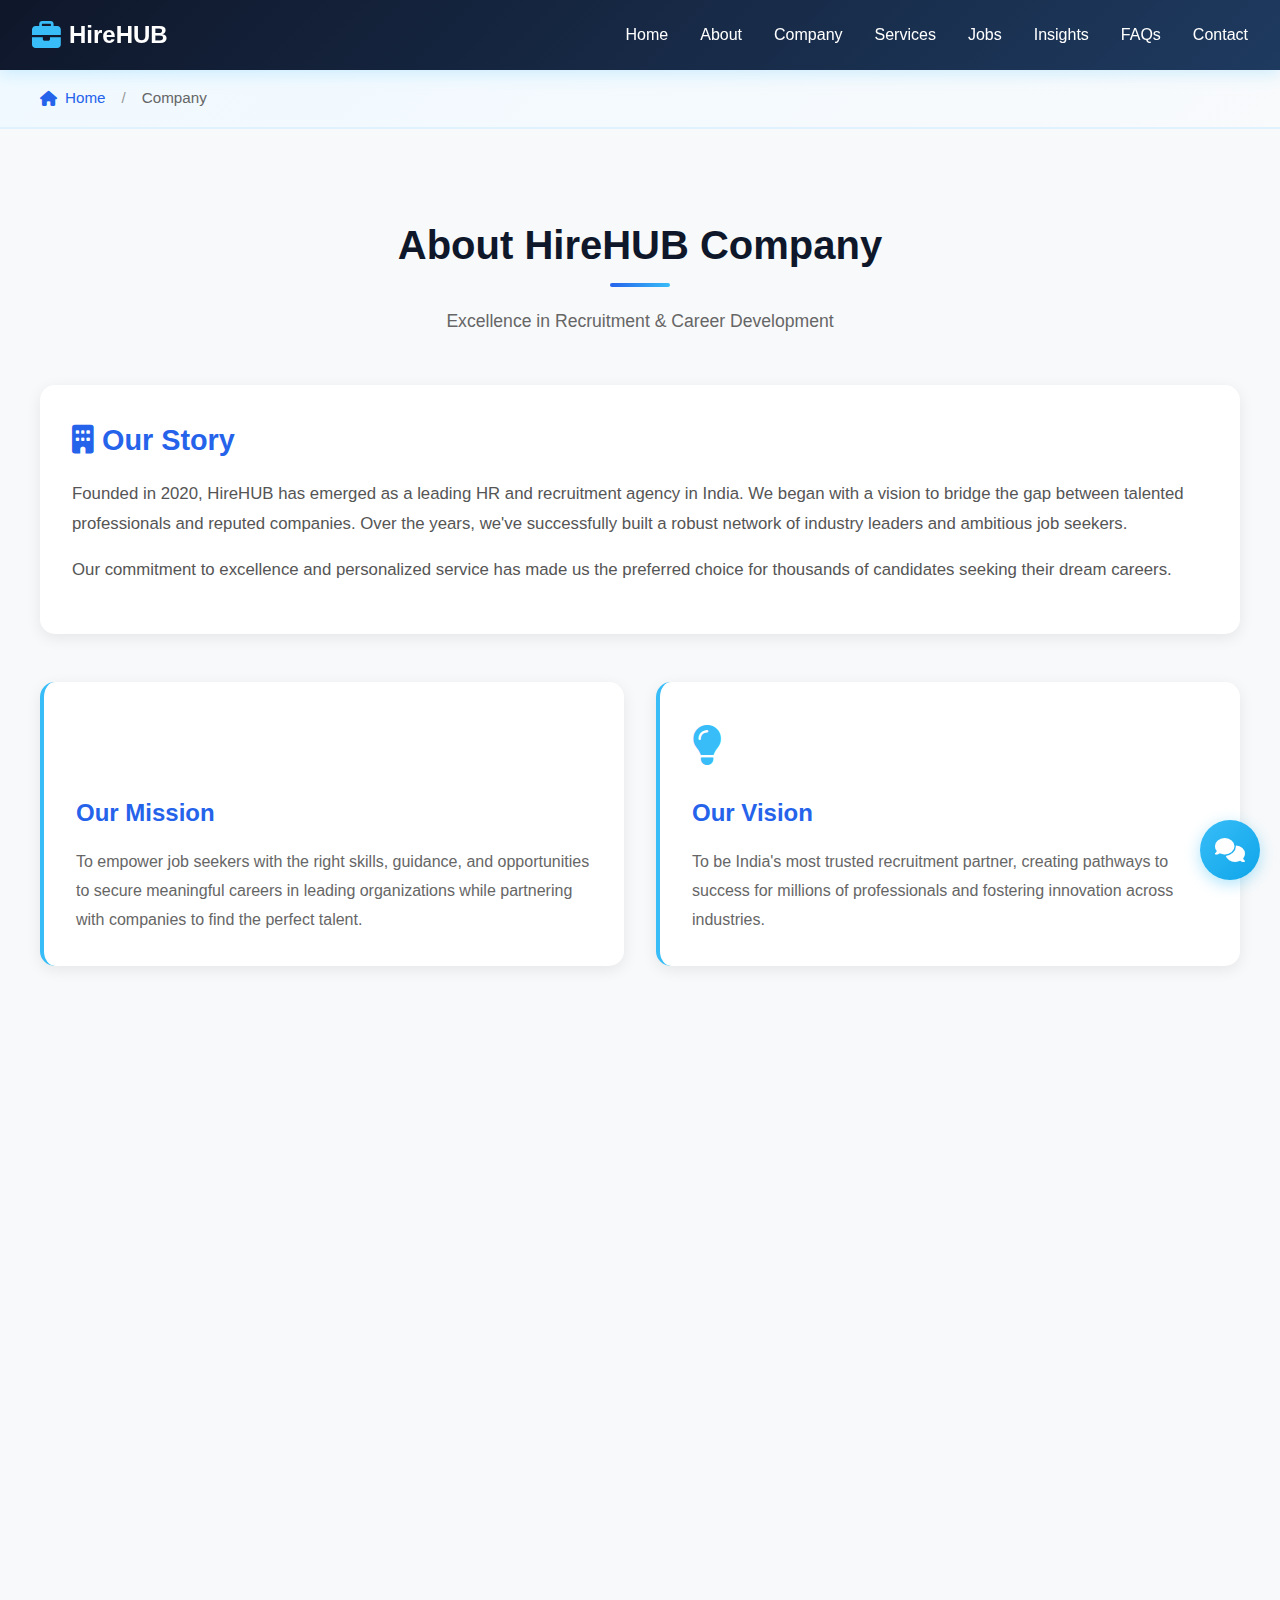
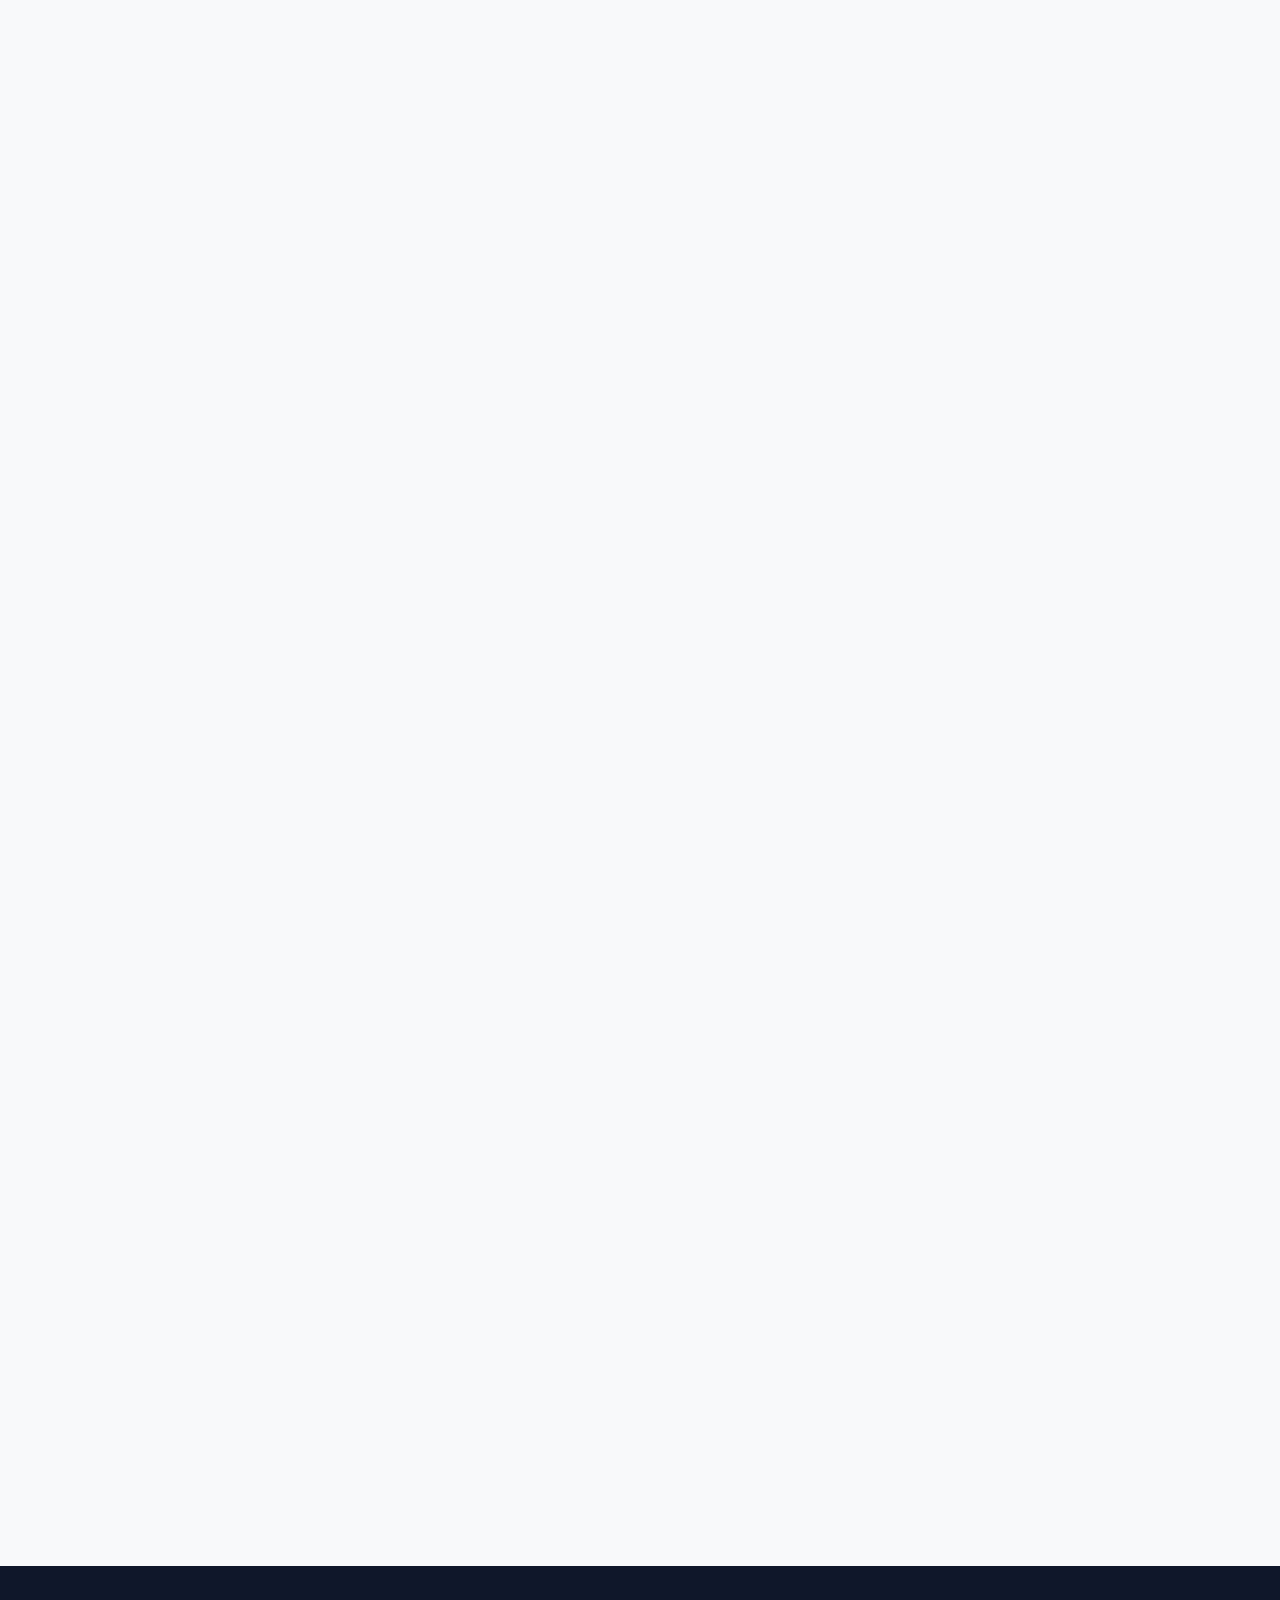
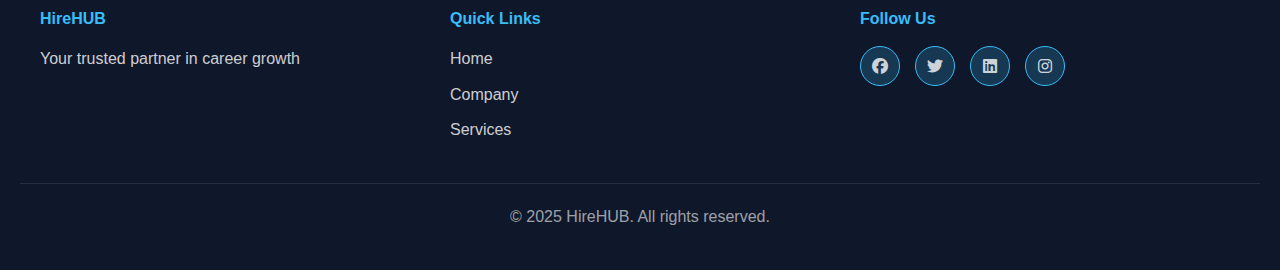
<file: company.html>
<!DOCTYPE html>
<html lang="en">
<head>
  <meta charset="UTF-8" />
  <title>About Our Company - HireHUB | Excellence in Recruitment</title>
  <meta name="viewport" content="width=device-width, initial-scale=1.0">
  <link rel="stylesheet" href="style.css">
  <link rel="stylesheet" href="https://cdnjs.cloudflare.com/ajax/libs/font-awesome/6.4.0/css/all.min.css">
  <script defer src="script.js"></script>
</head>
<body>

<!-- HEADER/NAVBAR -->
<header class="navbar">
  <div class="logo">
    <i class="fas fa-briefcase"></i> HireHUB
  </div>
  <nav class="nav-menu">
    <a href="index.html" class="nav-link">Home</a>
    <a href="about.html" class="nav-link">About</a>
    <a href="company.html" class="nav-link">Company</a>
    <a href="services.html" class="nav-link">Services</a>
    <a href="jobs.html" class="nav-link">Jobs</a>
    <a href="insights.html" class="nav-link">Insights</a>
    <a href="index.html#faqs" class="nav-link">FAQs</a>
    <a href="contact.html" class="nav-link">Contact</a>
  </nav>
  <div class="hamburger" id="hamburger-menu">
    <span></span>
    <span></span>
    <span></span>
  </div>
</header>

<!-- BREADCRUMB -->
<div class="breadcrumb">
  <div class="breadcrumb-content">
    <a href="index.html"><i class="fas fa-home"></i> Home</a>
    <span class="separator">/</span>
    <span class="current">Company</span>
  </div>
</div>

<!-- COMPANY SECTION -->
<section id="company" class="section company-section">
  <div class="section-header">
    <h2>About HireHUB Company</h2>
    <p class="section-subtitle">Excellence in Recruitment & Career Development</p>
  </div>

  <div class="company-info-container">
    <!-- Company Overview -->
    <div class="company-overview fade-in-left">
      <h3><i class="fas fa-building"></i> Our Story</h3>
      <p>Founded in 2020, HireHUB has emerged as a leading HR and recruitment agency in India. We began with a vision to bridge the gap between talented professionals and reputed companies. Over the years, we've successfully built a robust network of industry leaders and ambitious job seekers.</p>
      <p>Our commitment to excellence and personalized service has made us the preferred choice for thousands of candidates seeking their dream careers.</p>
    </div>

    <!-- Mission & Vision -->
    <div class="company-mission fade-in-up">
      <div class="mission-card">
        <div class="mission-icon">
          <i class="fas fa-target"></i>
        </div>
        <h3>Our Mission</h3>
        <p>To empower job seekers with the right skills, guidance, and opportunities to secure meaningful careers in leading organizations while partnering with companies to find the perfect talent.</p>
      </div>
      <div class="mission-card">
        <div class="mission-icon">
          <i class="fas fa-lightbulb"></i>
        </div>
        <h3>Our Vision</h3>
        <p>To be India's most trusted recruitment partner, creating pathways to success for millions of professionals and fostering innovation across industries.</p>
      </div>
    </div>

    <!-- Company Values -->
    <div class="company-values fade-in-right">
      <h3><i class="fas fa-heart"></i> Core Values</h3>
      <div class="values-grid">
        <div class="value-item">
          <div class="value-icon"><i class="fas fa-handshake"></i></div>
          <h4>Integrity</h4>
          <p>We believe in honest and transparent dealings with all stakeholders</p>
        </div>
        <div class="value-item">
          <div class="value-icon"><i class="fas fa-rocket"></i></div>
          <h4>Excellence</h4>
          <p>Striving for the highest quality in every service we deliver</p>
        </div>
        <div class="value-item">
          <div class="value-icon"><i class="fas fa-users"></i></div>
          <h4>Collaboration</h4>
          <p>Building strong partnerships with candidates and companies</p>
        </div>
        <div class="value-item">
          <div class="value-icon"><i class="fas fa-leaf"></i></div>
          <h4>Innovation</h4>
          <p>Embracing new technologies and approaches to improve our services</p>
        </div>
        <div class="value-item">
          <div class="value-icon"><i class="fas fa-shield-alt"></i></div>
          <h4>Trust</h4>
          <p>Maintaining the highest standards of confidentiality and reliability</p>
        </div>
        <div class="value-item">
          <div class="value-icon"><i class="fas fa-chart-line"></i></div>
          <h4>Growth</h4>
          <p>Committed to continuous development and success of our partners</p>
        </div>
      </div>
    </div>

    <!-- Company Stats -->
    <div class="company-stats slide-in">
      <div class="stat-box">
        <h2>500+</h2>
        <p>Successful Placements</p>
      </div>
      <div class="stat-box">
        <h2>50+</h2>
        <p>Partner Companies</p>
      </div>
      <div class="stat-box">
        <h2>10K+</h2>
        <p>Active Job Seekers</p>
      </div>
      <div class="stat-box">
        <h2>5+</h2>
        <p>Years of Excellence</p>
      </div>
    </div>

    <!-- Team & Leadership -->
    <div class="company-team fade-in-left">
      <h3><i class="fas fa-users-tie"></i> Our Leadership Team</h3>
      <div class="team-grid">
        <div class="team-member">
          <div class="member-avatar">
            <i class="fas fa-user-circle"></i>
          </div>
          <h4>Rajesh Kumar</h4>
          <p class="member-role">Founder & CEO</p>
          <p class="member-bio">15+ years of experience in HR and recruitment industry with proven track record of scaling organizations</p>
        </div>
        <div class="team-member">
          <div class="member-avatar">
            <i class="fas fa-user-circle"></i>
          </div>
          <h4>Priya Sharma</h4>
          <p class="member-role">VP, Recruitment</p>
          <p class="member-bio">Expert in talent acquisition with a network of 50+ leading companies across India</p>
        </div>
        <div class="team-member">
          <div class="member-avatar">
            <i class="fas fa-user-circle"></i>
          </div>
          <h4>Amit Patel</h4>
          <p class="member-role">Head, Candidate Success</p>
          <p class="member-bio">Dedicated to career coaching and mentoring with 12+ years of industry experience</p>
        </div>
      </div>
    </div>

    <!-- Why Partner With Us -->
    <div class="company-why fade-in-up">
      <h3><i class="fas fa-star"></i> Why Partner With HirePoint?</h3>
      <div class="why-list">
        <div class="why-item">
          <div class="why-icon"><i class="fas fa-check-circle"></i></div>
          <div class="why-content">
            <h4>Proven Track Record</h4>
            <p>500+ successful placements and growing network of satisfied clients</p>
          </div>
        </div>
        <div class="why-item">
          <div class="why-icon"><i class="fas fa-check-circle"></i></div>
          <div class="why-content">
            <h4>Expert Guidance</h4>
            <p>Experienced team of HR professionals providing personalized support</p>
          </div>
        </div>
        <div class="why-item">
          <div class="why-icon"><i class="fas fa-check-circle"></i></div>
          <div class="why-content">
            <h4>Industry Network</h4>
            <p>Strong relationships with India's top companies across sectors</p>
          </div>
        </div>
        <div class="why-item">
          <div class="why-icon"><i class="fas fa-check-circle"></i></div>
          <div class="why-content">
            <h4>Comprehensive Services</h4>
            <p>From resume building to interview prep to job placement support</p>
          </div>
        </div>
      </div>
    </div>
  </div>
</section>

<!-- FOOTER -->
<footer class="footer">
  <div class="footer-content">
    <div class="footer-section">
      <h4>HireHUB</h4>
      <p>Your trusted partner in career growth</p>
    </div>
    <div class="footer-section">
      <h4>Quick Links</h4>
      <ul>
        <li><a href="index.html">Home</a></li>
        <li><a href="company.html">Company</a></li>
        <li><a href="services.html">Services</a></li>
      </ul>
    </div>
    <div class="footer-section">
      <h4>Follow Us</h4>
      <div class="social-links">
        <a href="#"><i class="fab fa-facebook"></i></a>
        <a href="#"><i class="fab fa-twitter"></i></a>
        <a href="#"><i class="fab fa-linkedin"></i></a>
        <a href="#"><i class="fab fa-instagram"></i></a>
      </div>
    </div>
  </div>
  <div class="footer-bottom">
    <p>&copy; 2025 HireHUB. All rights reserved.</p>
  </div>
</footer>

<!-- CHATBOT -->
<div class="chatbot-wrapper">
  <button class="chatbot-toggle" id="chatToggle" title="Toggle Chat">
    <i class="fas fa-comments"></i>
  </button>
  <div class="chatbot" id="chatbot">
    <div class="chat-header">
      <div class="chat-header-content">
        <h3>HR Assistant</h3>
        <p class="chat-status">Online</p>
      </div>
      <button class="chat-close" id="closeChat">&times;</button>
    </div>
    <div class="chat-body" id="chatBody">
      <div class="welcome-message">
        <i class="fas fa-robot"></i>
        <h4>Welcome to HR Assistant</h4>
        <p>Ask me anything about jobs, companies, or our services!</p>
      </div>
    </div>
    <div class="chat-input">
      <input type="text" id="userInput" placeholder="Type your message..." autocomplete="off" />
      <button onclick="sendMessage()" class="send-btn" title="Send message">
        <i class="fas fa-paper-plane"></i>
      </button>
    </div>
  </div>
</div>

<!-- SCROLL TO TOP BUTTON -->
<button class="scroll-to-top" id="scrollToTop">
  <i class="fas fa-arrow-up"></i>
</button>

</body>
</html>
</file>
<file: style.css>
* {
  box-sizing: border-box;
  margin: 0;
  padding: 0;
}

html {
  scroll-behavior: smooth;
}

body {
  margin: 0;
  font-family: 'Segoe UI', Tahoma, Geneva, Verdana, sans-serif;
  background: #f8f9fa;
  color: #333;
  line-height: 1.6;
}

/* ===== NAVBAR ===== */
.navbar {
  position: sticky;
  top: 0;
  background: linear-gradient(135deg, #0f172a 0%, #1e3a5f 100%);
  color: white;
  display: flex;
  justify-content: space-between;
  align-items: center;
  padding: 1rem 2rem;
  box-shadow: 0 2px 10px rgba(0, 0, 0, 0.1);
  z-index: 100;
  transition: all 0.3s ease;
}

.navbar:hover {
  box-shadow: 0 4px 15px rgba(56, 189, 248, 0.2);
}

.logo {
  font-size: 1.5rem;
  font-weight: bold;
  display: flex;
  align-items: center;
  gap: 0.5rem;
  animation: slideDown 0.6s ease;
}

.logo i {
  font-size: 1.8rem;
  color: #38bdf8;
}

.nav-menu {
  display: flex;
  gap: 2rem;
}

.nav-link {
  color: white;
  text-decoration: none;
  position: relative;
  font-weight: 500;
  transition: color 0.3s ease;
}

.nav-link::after {
  content: '';
  position: absolute;
  bottom: -5px;
  left: 0;
  width: 0;
  height: 2px;
  background: #38bdf8;
  transition: width 0.3s ease;
}

.nav-link:hover {
  color: #38bdf8;
}

.nav-link:hover::after {
  width: 100%;
}

.hamburger {
  display: none;
  flex-direction: column;
  cursor: pointer;
}

.hamburger span {
  width: 25px;
  height: 3px;
  background: white;
  margin: 5px 0;
  transition: 0.3s;
}

.hamburger.active span:nth-child(1) {
  transform: rotate(-45deg) translate(-5px, 6px);
}

.hamburger.active span:nth-child(2) {
  opacity: 0;
}

.hamburger.active span:nth-child(3) {
  transform: rotate(45deg) translate(-5px, -6px);
}

/* ===== HERO SECTION ===== */
.hero {
  padding: 100px 20px;
  background: linear-gradient(135deg, #2563eb 0%, #38bdf8 50%, #0ea5e9 100%);
  color: white;
  position: relative;
  overflow: hidden;
  min-height: 600px;
  display: flex;
  align-items: center;
  justify-content: space-between;
  gap: 40px;
}

.hero::before {
  content: '';
  position: absolute;
  width: 300px;
  height: 300px;
  background: rgba(255, 255, 255, 0.1);
  border-radius: 50%;
  top: -100px;
  left: -100px;
  animation: float 6s ease-in-out infinite;
}

.hero::after {
  content: '';
  position: absolute;
  width: 200px;
  height: 200px;
  background: rgba(255, 255, 255, 0.08);
  border-radius: 50%;
  bottom: -50px;
  right: -50px;
  animation: float 8s ease-in-out infinite;
}

.hero-content {
  text-align: left;
  z-index: 2;
  position: relative;
  flex: 1;
}

.hero-image {
  flex: 1;
  z-index: 2;
  position: relative;
}

.hero-img {
  width: 100%;
  height: 400px;
  border-radius: 20px;
  box-shadow: 0 10px 40px rgba(0, 0, 0, 0.3);
  animation: slideInRight 0.8s ease;
  object-fit: cover;
}

.hero-title {
  font-size: 3.5rem;
  margin-bottom: 1rem;
  animation: slideDown 0.8s ease;
  font-weight: 700;
  text-shadow: 2px 2px 4px rgba(0, 0, 0, 0.2);
}

.hero-subtitle {
  font-size: 1.3rem;
  margin-bottom: 2rem;
  animation: slideUp 0.8s ease;
  opacity: 0.95;
}

.cta-button {
  background: white;
  color: #2563eb;
  border: none;
  padding: 15px 40px;
  font-size: 1.1rem;
  border-radius: 50px;
  cursor: pointer;
  font-weight: 600;
  transition: all 0.3s ease;
  box-shadow: 0 4px 15px rgba(0, 0, 0, 0.2);
  display: inline-flex;
  align-items: center;
  gap: 10px;
  animation: slideUp 1s ease;
}

.cta-button:hover {
  transform: translateY(-3px);
  box-shadow: 0 8px 25px rgba(0, 0, 0, 0.3);
  background: #f0f9ff;
}

.cta-button i {
  transition: transform 0.3s ease;
}

.cta-button:hover i {
  transform: translateX(5px);
}

.hero-animation {
  position: absolute;
  width: 100%;
  height: 100%;
  top: 0;
  left: 0;
  z-index: 1;
}

.animated-shape {
  position: absolute;
  background: rgba(255, 255, 255, 0.05);
  border-radius: 50%;
}

.shape-1 {
  width: 400px;
  height: 400px;
  top: 50%;
  left: 10%;
  animation: float 10s ease-in-out infinite;
}

.shape-2 {
  width: 300px;
  height: 300px;
  top: 20%;
  right: 10%;
  animation: float 12s ease-in-out infinite reverse;
}

.shape-3 {
  width: 250px;
  height: 250px;
  bottom: 10%;
  right: 20%;
  animation: float 8s ease-in-out infinite;
}

/* ===== SECTIONS ===== */
.section {
  padding: 80px 20px;
  background: white;
  margin: 20px 0;
}

.section:nth-child(odd) {
  background: #f8f9fa;
}

.section-header {
  text-align: center;
  margin-bottom: 50px;
  animation: fadeIn 0.8s ease;
}

.section-header h2 {
  font-size: 2.5rem;
  color: #0f172a;
  margin-bottom: 10px;
  position: relative;
  display: inline-block;
}

.section-header h2::after {
  content: '';
  position: absolute;
  bottom: -10px;
  left: 50%;
  transform: translateX(-50%);
  width: 60px;
  height: 4px;
  background: linear-gradient(90deg, #2563eb, #38bdf8);
  border-radius: 2px;
}

.section-subtitle {
  font-size: 1.1rem;
  color: #666;
  margin-top: 20px;
}

/* ===== ABOUT SECTION ===== */
.about-container {
  display: grid;
  grid-template-columns: repeat(auto-fit, minmax(250px, 1fr));
  gap: 30px;
  margin-bottom: 50px;
}

.about-card {
  background: white;
  padding: 30px;
  border-radius: 15px;
  text-align: center;
  box-shadow: 0 4px 15px rgba(0, 0, 0, 0.08);
  transition: all 0.3s ease;
  border-top: 4px solid transparent;
  overflow: hidden;
}

.card-image {
  width: 100%;
  height: 180px;
  border-radius: 10px;
  overflow: hidden;
  margin-bottom: 15px;
  box-shadow: 0 4px 10px rgba(0, 0, 0, 0.1);
}

.card-image img {
  width: 100%;
  height: 100%;
  object-fit: cover;
  transition: transform 0.3s ease;
}

.about-card:hover .card-image img {
  transform: scale(1.1);
}

.about-card:nth-child(1) {
  border-top-color: #2563eb;
}

.about-card:nth-child(2) {
  border-top-color: #38bdf8;
}

.about-card:nth-child(3) {
  border-top-color: #0ea5e9;
}

.about-card:hover {
  transform: translateY(-10px);
  box-shadow: 0 8px 25px rgba(0, 0, 0, 0.15);
}

.icon-circle {
  width: 80px;
  height: 80px;
  background: linear-gradient(135deg, #2563eb, #38bdf8);
  border-radius: 50%;
  display: flex;
  align-items: center;
  justify-content: center;
  font-size: 2rem;
  color: white;
  margin: 0 auto 20px;
  transition: transform 0.3s ease;
}

.about-card:hover .icon-circle {
  transform: scale(1.1) rotate(10deg);
}

.about-card h3 {
  font-size: 1.5rem;
  margin-bottom: 10px;
  color: #0f172a;
}

.about-text {
  background: white;
  padding: 40px;
  border-radius: 15px;
  box-shadow: 0 4px 15px rgba(0, 0, 0, 0.08);
  text-align: center;
  border-left: 4px solid #2563eb;
}

.about-text h3 {
  color: #0f172a;
  margin-bottom: 15px;
}

/* ===== SERVICES SECTION ===== */
.services-grid {
  display: grid;
  grid-template-columns: repeat(auto-fit, minmax(250px, 1fr));
  gap: 30px;
}

.service-card {
  background: white;
  padding: 30px;
  border-radius: 15px;
  text-align: center;
  box-shadow: 0 4px 15px rgba(0, 0, 0, 0.08);
  transition: all 0.3s ease;
  cursor: pointer;
  overflow: hidden;
}

.service-image {
  width: 100%;
  height: 180px;
  border-radius: 10px;
  overflow: hidden;
  margin-bottom: 15px;
  box-shadow: 0 4px 10px rgba(0, 0, 0, 0.1);
}

.service-image img {
  width: 100%;
  height: 100%;
  object-fit: cover;
  transition: transform 0.3s ease;
}

.service-card:hover {
  transform: translateY(-15px);
  box-shadow: 0 12px 30px rgba(37, 99, 235, 0.15);
}

.service-image img {
  width: 100%;
  height: 100%;
  object-fit: cover;
  transition: transform 0.3s ease;
}

.service-card:hover .service-image img {
  transform: scale(1.1);
}

.service-icon {
  width: 70px;
  height: 70px;
  background: linear-gradient(135deg, #38bdf8, #0ea5e9);
  border-radius: 50%;
  display: flex;
  align-items: center;
  justify-content: center;
  font-size: 1.8rem;
  color: white;
  margin: 0 auto 20px;
  transition: all 0.3s ease;
}

.service-card:hover .service-icon {
  transform: scale(1.2) rotate(-10deg);
}

.service-card h3 {
  color: #0f172a;
  margin-bottom: 15px;
}

/* ===== JOBS SECTION ===== */
.jobs-section {
  background: white;
}

.filter-buttons {
  display: flex;
  gap: 15px;
  justify-content: center;
  margin-bottom: 40px;
  flex-wrap: wrap;
}

.filter-btn {
  padding: 10px 25px;
  border: 2px solid #38bdf8;
  background: white;
  color: #38bdf8;
  border-radius: 25px;
  cursor: pointer;
  font-weight: 600;
  transition: all 0.3s ease;
}

.filter-btn.active,
.filter-btn:hover {
  background: linear-gradient(135deg, #2563eb, #38bdf8);
  color: white;
  border-color: transparent;
  transform: scale(1.05);
}

.job-container {
  display: grid;
  grid-template-columns: repeat(auto-fill, minmax(320px, 1fr));
  gap: 30px;
  margin-top: 30px;
}

.job-card {
  background: white;
  border-radius: 15px;
  overflow: hidden;
  box-shadow: 0 4px 15px rgba(0, 0, 0, 0.08);
  transition: all 0.3s ease;
  border: 1px solid #e5e7eb;
}

.job-card-image {
  width: 100%;
  height: 180px;
  overflow: hidden;
  position: relative;
}

.job-card-image img {
  width: 100%;
  height: 100%;
  object-fit: cover;
  transition: transform 0.3s ease;
}

.job-card:hover .job-card-image img {
  transform: scale(1.1);
}

.job-card:hover {
  transform: translateY(-10px);
  box-shadow: 0 12px 30px rgba(37, 99, 235, 0.2);
}

.job-header {
  padding: 20px;
  background: linear-gradient(135deg, #f8f9fa, #f0f9ff);
  display: flex;
  align-items: center;
  gap: 15px;
  position: relative;
}

.company-logo {
  width: 50px;
  height: 50px;
  background: linear-gradient(135deg, #2563eb, #38bdf8);
  border-radius: 50%;
  display: flex;
  align-items: center;
  justify-content: center;
  color: white;
  font-size: 1.5rem;
  flex-shrink: 0;
}

.job-meta {
  flex: 1;
}

.job-meta h3 {
  color: #0f172a;
  margin: 0 0 5px 0;
  font-size: 1.2rem;
}

.job-meta .company {
  color: #666;
  margin: 0;
  font-size: 0.95rem;
}

.job-badge {
  background: linear-gradient(135deg, #2563eb, #38bdf8);
  color: white;
  padding: 5px 15px;
  border-radius: 20px;
  font-size: 0.8rem;
  font-weight: 600;
  white-space: nowrap;
}

.job-badge.experienced {
  background: linear-gradient(135deg, #f59e0b, #f97316);
}

.job-details {
  padding: 20px;
  display: flex;
  flex-direction: column;
  gap: 10px;
  border-bottom: 1px solid #e5e7eb;
}

.detail-item {
  display: flex;
  align-items: center;
  gap: 10px;
  color: #666;
  font-size: 0.9rem;
}

.detail-item i {
  color: #38bdf8;
  width: 20px;
  text-align: center;
}

.job-desc {
  padding: 15px 20px;
  color: #666;
  background: #f8f9fa;
  font-size: 0.95rem;
  line-height: 1.5;
}

.job-footer {
  padding: 15px 20px;
  display: flex;
  justify-content: space-between;
  align-items: center;
}

.posted-time {
  color: #999;
  font-size: 0.85rem;
}

.apply-btn {
  background: linear-gradient(135deg, #2563eb, #38bdf8);
  color: white;
  border: none;
  padding: 10px 20px;
  border-radius: 8px;
  cursor: pointer;
  font-weight: 600;
  transition: all 0.3s ease;
  display: flex;
  align-items: center;
  gap: 8px;
}

.apply-btn:hover {
  transform: translateX(5px);
  box-shadow: 0 4px 12px rgba(37, 99, 235, 0.4);
}

/* ===== COMPANIES SECTION ===== */
.companies-section {
  background: linear-gradient(135deg, #121c33 0%, #1e3a5f 100%);
  padding: 60px 20px;
  overflow: hidden;
}

.companies-section .section-header h2 {
  color: rgb(6, 6, 6);
}

.companies-section .section-subtitle {
  color: rgb(10, 10, 10);
}

.companies-slider {
  position: relative;
  overflow: hidden;
  padding: 30px 0;
}

.slider-track {
  display: flex;
  gap: 40px;
  animation: slide 30s linear infinite;
  width: fit-content;
  padding: 0 20px;
}

@keyframes slide {
  0% {
    transform: translateX(0);
  }
  100% {
    transform: translateX(-50%);
  }
}

.slider-track:hover {
  animation-play-state: paused;
}

.company-logo-box {
  flex: 0 0 180px;
  background: rgb(207, 238, 249);
  border: 2px solid srgba(255, 255, 255, 0.2);
  border-radius: 12px;
  padding: 20px;
  text-align: center;
  backdrop-filter: blur(10px);
  transition: all 0.3s ease;
  cursor: pointer;
  display: flex;
  flex-direction: column;
  align-items: center;
  justify-content: center;
  gap: 10px;
  min-height: 160px;
}

.company-logo-box:hover {
  background: rgba(227, 243, 248, 0.795);
  border-color: rgba(4, 81, 114, 0.8);
  transform: translateY(-8px);
  box-shadow: 0 8px 25px rgba(56, 189, 248, 0.3);
}

.company-logo-box img {
  width: 100%;
  height: 80px;
  object-fit: contain;
  transition: transform 0.3s ease;
}

.company-logo-box:hover img {
  transform: scale(1.1);
}

.company-logo-box p {
  color: rgb(13, 13, 13);
  font-weight: 600;
  font-size: 0.95rem;
  margin: 0;
}

/* ===== INSIGHTS SECTION ===== */
.insights-section {
  background: linear-gradient(135deg, #f8f9fa 0%, #f0f9ff 100%);
}

.insights-container {
  display: grid;
  grid-template-columns: repeat(auto-fit, minmax(320px, 1fr));
  gap: 30px;
  margin-bottom: 50px;
}

.insight-card {
  background: rgb(244, 238, 238);
  border-radius: 15px;
  overflow: hidden;
  box-shadow: 0 4px 15px rgba(0, 0, 0, 0.08);
  transition: all 0.3s ease;
  display: flex;
  flex-direction: column;
}

.insight-card:hover {
  transform: translateY(-10px);
  box-shadow: 0 12px 30px rgba(37, 99, 235, 0.2);
}

.insight-image {
  width: 100%;
  height: 200px;
  overflow: hidden;
}

.insight-image img {
  width: 100%;
  height: 100%;
  object-fit: cover;
  transition: transform 0.3s ease;
}

.insight-card:hover .insight-image img {
  transform: scale(1.1);
}

.insight-content {
  padding: 25px;
  flex: 1;
  display: flex;
  flex-direction: column;
}

.insight-date {
  color: #38bdf8;
  font-size: 0.85rem;
  font-weight: 600;
  margin-bottom: 10px;
  text-transform: uppercase;
  letter-spacing: 0.5px;
}

.insight-card h3 {
  color: #0f172a;
  margin: 10px 0 15px 0;
  font-size: 1.3rem;
  line-height: 1.4;
}

.insight-card p {
  color: #666;
  margin: 0 0 15px 0;
  flex: 1;
  font-size: 0.95rem;
  line-height: 1.6;
}

.read-more {
  color: #2563eb;
  text-decoration: none;
  font-weight: 600;
  display: inline-flex;
  align-items: center;
  gap: 8px;
  transition: all 0.3s ease;
  width: fit-content;
}

.read-more:hover {
  color: #0c0c0c;
}

.read-more i {
  transition: transform 0.3s ease;
}

.read-more:hover i {
  transform: translateX(5px);
}

.stats-container {
  display: grid;
  grid-template-columns: repeat(auto-fit, minmax(200px, 1fr));
  gap: 20px;
  margin-top: 50px;
  padding: 40px;
  background: linear-gradient(135deg, #2563eb 0%, #38bdf8 50%, #0ea5e9 100%);
  border-radius: 20px;
}

.stat-box {
  background: rgba(255, 255, 255, 0.15);
  padding: 30px;
  border-radius: 15px;
  text-align: center;
  border: 1px solid rgba(255, 255, 255, 0.3);
  backdrop-filter: blur(10px);
  transition: all 0.3s ease;
}

.stat-box:hover {
  background: rgba(255, 255, 255, 0.25);
  transform: translateY(-5px);
}

.stat-box h4 {
  font-size: 2.5rem;
  color: white;
  margin: 0 0 10px 0;
  font-weight: 700;
}

.stat-box p {
  color: rgba(255, 255, 255, 0.95);
  margin: 0;
  font-size: 0.95rem;
  font-weight: 500;
}

.contact-section .section-header h2 {
  color: rgb(142, 212, 237);
  
}

.contact-container {
  display: grid;
  grid-template-columns: 1fr 1fr;
  gap: 40px;
  margin-top: 40px;
  align-items: start;
  background: rgba(89, 41, 11, 0.1);
}

.contact-image {
  border-radius: 15px;
  overflow: hidden;
  box-shadow: 0 8px 25px rgba(6, 207, 187, 0.15);
  animation: slideInLeft 0.8s ease;
  grid-column: 1;
  grid-row: 1 / 3;
  background: rgb(19, 20, 20);
}

.contact-image img {
  width: 100%;
  height: 400px;
  object-fit: cover;
  transition: transform 0.3s ease;

}

.contact-image:hover img {
  transform: scale(1.05);
 
}

.contact-info {
  display: grid;
  gap: 20px;
  grid-column: 2;
  grid-row: 1;
}

.info-card {
  background: rgba(154, 220, 236, 0.1);
  padding: 25px;
  border-radius: 15px;
  text-align: center;
  border: 1px solid rgba(255, 255, 255, 0.2);
  backdrop-filter: blur(10px);
  transition: all 0.3s ease;
}

.info-card:hover {
  background: rgba(255, 255, 255, 0.15);
  transform: translateY(-5px);
}

.info-icon {
  width: 60px;
  height: 60px;
  background: linear-gradient(135deg, #e2e8e8 0%, #88c8f3 100%);
  border-radius: 50%;
  display: flex;
  align-items: center;
  justify-content: center;
  font-size: 1.5rem;
  color: rgb(9, 10, 10);
  margin: 0 auto 15px;
  transition: all 0.3s ease;
}

.info-card:hover .info-icon {
  transform: scale(1.1);
}

.info-card h4 {
  color: rgb(3, 100, 102);
  margin-bottom: 10px;
}

.info-card p {
  color: rgba(8, 85, 98, 0.9);
}

.contact-form {
  background: rgba(255, 255, 255, 0.1);
  padding: 30px;
  border-radius: 15px;
  border: 1px solid rgba(255, 255, 255, 0.2);
  backdrop-filter: blur(10px);
  grid-column: 2;
  grid-row: 2;
}

.form-group {
  background: rgba(255, 255, 255, 0.1);
  margin-bottom: 20px;
  position: relative;
}

.form-group input,
.form-group textarea {
  width: 100%;
  padding: 15px 15px 15px 45px;
  border: 1px solid rgba(255, 255, 255, 0.3);
  border-radius: 8px;
  background: rgba(255, 255, 255, 0.1);
  color: rgb(14, 1, 1);
  font-size: 1rem;
  transition: all 0.3s ease;
}

.form-group input::placeholder,
.form-group textarea::placeholder {
  color: rgba(1, 8, 11, 0.7);
}

.form-group input:focus,
.form-group textarea:focus {
  outline: none;
  background: #5bb3d526;
  border-color: #025a7d;
  box-shadow: 0 0 10px rgba(56, 189, 248, 0.3);
}

.form-group i {
  position: absolute;
  left: 15px;
  top: 50%;
  transform: translateY(-50%);
  color: #010d12;
  pointer-events: none;
}

.submit-btn {
  width: 100%;
  padding: 15px;
  background: linear-gradient(135deg, #38bdf8, #0ea5e9);
  color: white;
  border: none;
  border-radius: 8px;
  font-size: 1rem;
  font-weight: 600;
  cursor: pointer;
  transition: all 0.3s ease;
  display: flex;
  align-items: center;
  justify-content: center;
  gap: 10px;
}

.submit-btn:hover {
  transform: translateY(-3px);
  box-shadow: 0 8px 20px rgba(56, 189, 248, 0.4);
}

/* ===== FOOTER ===== */
.footer {
  background: #0f172a;
  color: white;
  padding: 40px 20px;
}

.footer-content {
  display: grid;
  grid-template-columns: repeat(auto-fit, minmax(250px, 1fr));
  gap: 30px;
  max-width: 1200px;
  margin: 0 auto 30px;
}

.footer-section h4 {
  margin-bottom: 15px;
  color: #38bdf8;
}

.footer-section p {
  color: rgba(255, 255, 255, 0.8);
}

.footer-section ul {
  list-style: none;
  padding: 0;
}

.footer-section ul li {
  margin-bottom: 10px;
}

.footer-section a {
  color: rgba(255, 255, 255, 0.8);
  text-decoration: none;
  transition: all 0.3s ease;
}

.footer-section a:hover {
  color: #38bdf8;
  transform: translateX(5px);
}

.social-links {
  display: flex;
  gap: 15px;
}

.social-links a {
  width: 40px;
  height: 40px;
  background: rgba(56, 189, 248, 0.2);
  border: 1px solid #38bdf8;
  border-radius: 50%;
  display: flex;
  align-items: center;
  justify-content: center;
  transition: all 0.3s ease;
}

.social-links a:hover {
  background: #38bdf8;
  color: #0f172a;
  transform: scale(1.1) translateY(-3px);
}

.footer-bottom {
  text-align: center;
  padding-top: 20px;
  border-top: 1px solid rgba(255, 255, 255, 0.1);
  color: rgba(255, 255, 255, 0.6);
}

/* ===== CHATBOT ===== */
.chatbot-wrapper {
  position: fixed;
  bottom: 20px;
  right: 20px;
  z-index: 1000;
}

.chatbot-toggle {
  position: fixed;
  bottom: 20px;
  right: 20px;
  width: 60px;
  height: 60px;
  border-radius: 50%;
  background: linear-gradient(135deg, #38bdf8, #0ea5e9);
  color: white;
  border: none;
  font-size: 1.5rem;
  cursor: pointer;
  box-shadow: 0 4px 15px rgba(56, 189, 248, 0.4);
  transition: all 0.3s ease;
  display: flex;
  align-items: center;
  justify-content: center;
}

.chatbot-toggle:hover {
  transform: scale(1.15);
  box-shadow: 0 8px 25px rgba(56, 189, 248, 0.6);
}

.chatbot-toggle.active {
  background: linear-gradient(135deg, #f97316, #ea580c);
}

.chatbot-toggle:active {
  transform: scale(0.95);
}

.chatbot {
  position: fixed;
  bottom: 90px;
  right: 20px;
  width: 420px;
  height: 600px;
  background: white;
  border-radius: 15px;
  overflow: hidden;
  box-shadow: 0 5px 40px rgba(0, 0, 0, 0.16);
  opacity: 0;
  transform: scale(0.8) translateY(20px);
  pointer-events: none;
  transition: all 0.3s ease;
  z-index: 1001;
  display: flex;
  flex-direction: column;
}

.chatbot.open {
  opacity: 1;
  transform: scale(1) translateY(0);
  pointer-events: auto;
}

.chat-header {
  background: linear-gradient(135deg, #38bdf8, #0ea5e9);
  padding: 20px;
  color: white;
  display: flex;
  justify-content: space-between;
  align-items: center;
  flex-shrink: 0;
}

.chat-header-content h3 {
  margin: 0 0 5px 0;
  font-size: 1.1rem;
  font-weight: 600;
}

.chat-status {
  margin: 0;
  font-size: 0.8rem;
  opacity: 0.9;
  display: flex;
  align-items: center;
  gap: 5px;
}

.chat-status::before {
  content: '';
  width: 8px;
  height: 8px;
  background: #22c55e;
  border-radius: 50%;
}

.chat-close {
  background: none;
  border: none;
  color: white;
  font-size: 1.8rem;
  cursor: pointer;
  padding: 0;
  width: 35px;
  height: 35px;
  display: flex;
  align-items: center;
  justify-content: center;
  transition: all 0.3s ease;
  line-height: 1;
}

.chat-close:hover {
  transform: rotate(90deg);
  background: rgba(255, 255, 255, 0.2);
  border-radius: 50%;
}

.chat-body {
  flex: 1;
  padding: 20px;
  overflow-y: auto;
  background: white;
  display: flex;
  flex-direction: column;
  gap: 12px;
}

.welcome-message {
  display: flex;
  flex-direction: column;
  align-items: center;
  justify-content: center;
  height: 100%;
  text-align: center;
  color: #666;
}

.welcome-message i {
  font-size: 3rem;
  color: #38bdf8;
  margin-bottom: 15px;
}

.welcome-message h4 {
  margin: 0 0 10px 0;
  color: #1e40af;
  font-size: 1.2rem;
}

.welcome-message p {
  margin: 0;
  font-size: 0.9rem;
}

.msg {
  padding: 12px 16px;
  border-radius: 12px;
  word-wrap: break-word;
  font-size: 0.95rem;
  line-height: 1.5;
  animation: slideIn 0.3s ease;
  max-width: 85%;
}

.user-msg {
  background: #2563eb;
  color: white;
  margin-left: auto;
  text-align: right;
  border-bottom-right-radius: 4px;
}

.bot-msg {
  background: #f0f4f8;
  color: #1e40af;
  margin-right: auto;
  border-bottom-left-radius: 4px;
}

.typing-indicator {
  display: flex;
  gap: 4px;
  padding: 12px 16px;
  align-items: center;
}

.typing-indicator span {
  width: 8px;
  height: 8px;
  border-radius: 50%;
  background: #999;
  animation: typing 1.4s infinite;
}

.typing-indicator span:nth-child(2) {
  animation-delay: 0.2s;
}

.typing-indicator span:nth-child(3) {
  animation-delay: 0.4s;
}

@keyframes typing {
  0%, 60%, 100% {
    opacity: 0.5;
    transform: translateY(0);
  }
  30% {
    opacity: 1;
    transform: translateY(-10px);
  }
}

.chat-input {
  display: flex;
  gap: 10px;
  padding: 15px;
  background: white;
  border-top: 1px solid #e5e7eb;
  flex-shrink: 0;
}

.chat-input input {
  flex: 1;
  padding: 12px 14px;
  border: 1px solid #d1d5db;
  border-radius: 20px;
  font-size: 0.95rem;
  transition: all 0.3s ease;
  font-family: inherit;
}

.chat-input input:focus {
  outline: none;
  border-color: #38bdf8;
  box-shadow: 0 0 0 3px rgba(56, 189, 248, 0.1);
}

.chat-input input::placeholder {
  color: #999;
}

.send-btn {
  padding: 10px 16px;
  background: linear-gradient(135deg, #2563eb, #38bdf8);
  color: white;
  border: none;
  border-radius: 50%;
  cursor: pointer;
  font-size: 1rem;
  transition: all 0.2s ease;
  display: flex;
  align-items: center;
  justify-content: center;
  width: 40px;
  height: 40px;
  flex-shrink: 0;
}

.send-btn:hover {
  transform: scale(1.05);
  box-shadow: 0 4px 12px rgba(56, 189, 248, 0.5);
}

.send-btn:active {
  transform: scale(0.95);
}

/* ===== SCROLL TO TOP BUTTON ===== */
.scroll-to-top {
  position: fixed;
  bottom: 30px;
  right: 90px;
  width: 50px;
  height: 50px;
  background: linear-gradient(135deg, #2563eb, #38bdf8);
  color: white;
  border: none;
  border-radius: 50%;
  font-size: 1.5rem;
  cursor: pointer;
  opacity: 0;
  visibility: hidden;
  transition: all 0.3s ease;
  z-index: 999;
  box-shadow: 0 4px 12px rgba(37, 99, 235, 0.3);
}

.scroll-to-top.visible {
  opacity: 1;
  visibility: visible;
}

.scroll-to-top:hover {
  transform: scale(1.1) translateY(-3px);
  box-shadow: 0 8px 20px rgba(37, 99, 235, 0.5);
}

/* ===== ANIMATIONS ===== */
@keyframes slideDown {
  from {
    opacity: 0;
    transform: translateY(-30px);
  }
  to {
    opacity: 1;
    transform: translateY(0);
  }
}

@keyframes slideUp {
  from {
    opacity: 0;
    transform: translateY(30px);
  }
  to {
    opacity: 1;
    transform: translateY(0);
  }
}

@keyframes slideInRight {
  from {
    opacity: 0;
    transform: translateX(30px);
  }
  to {
    opacity: 1;
    transform: translateX(0);
  }
}

@keyframes slideInLeft {
  from {
    opacity: 0;
    transform: translateX(-30px);
  }
  to {
    opacity: 1;
    transform: translateX(0);
  }
}

@keyframes fadeIn {
  from { opacity: 0; }
  to { opacity: 1; }
}

@keyframes slideIn {
  from {
    opacity: 0;
    transform: translateY(10px);
  }
  to {
    opacity: 1;
    transform: translateY(0);
  }
}

@keyframes float {
  0%, 100% { transform: translateY(0px); }
  50% { transform: translateY(20px); }
}

@keyframes blink {
  0%, 20%, 50%, 80%, 100% { opacity: 1; }
  40% { opacity: 0.5; }
  60% { opacity: 0.7; }
}

@keyframes bounce {
  0%, 100% { transform: translateY(0); }
  50% { transform: translateY(-20px); }
}

@keyframes pulse {
  0%, 100% { transform: scale(1); }
  50% { transform: scale(1.05); }
}

/* Animation classes */
.fade-in-left {
  animation: slideInLeft 0.8s ease;
}

.fade-in-right {
  animation: slideInRight 0.8s ease;
}

.fade-in-up {
  animation: slideUp 0.8s ease;
}

.slide-in {
  animation: slideInLeft 1s ease;
}

.slide-in-right {
  animation: slideInRight 1s ease;
}

.slide-up {
  animation: slideUp 0.8s ease;
}

.bounce-in {
  animation: bounce 0.8s cubic-bezier(0.68, -0.55, 0.265, 1.55);
}

.pulse {
  animation: pulse 2s ease-in-out infinite;
}

/* ===== COMPANY SECTION ===== */
.company-section {
  background: linear-gradient(135deg, #f0f9ff 0%, #f8fafc 100%);
  padding: 4rem 2rem;
}

.company-info-container {
  max-width: 1200px;
  margin: 0 auto;
  display: grid;
  gap: 3rem;
}

.company-overview {
  background: white;
  padding: 2rem;
  border-radius: 15px;
  box-shadow: 0 4px 15px rgba(0, 0, 0, 0.08);
  animation: fadeInUp 0.8s ease;
}

.company-overview h3 {
  font-size: 1.8rem;
  color: #2563eb;
  margin-bottom: 1rem;
  display: flex;
  align-items: center;
  gap: 0.5rem;
}

.company-overview p {
  color: #555;
  margin-bottom: 1rem;
  line-height: 1.8;
  font-size: 1.05rem;
}

.company-mission {
  display: grid;
  grid-template-columns: repeat(auto-fit, minmax(300px, 1fr));
  gap: 2rem;
  animation: fadeInUp 0.8s ease 0.1s both;
}

.mission-card {
  background: white;
  padding: 2rem;
  border-radius: 15px;
  border-left: 4px solid #38bdf8;
  box-shadow: 0 4px 15px rgba(0, 0, 0, 0.08);
  transition: all 0.3s ease;
}

.mission-card:hover {
  transform: translateY(-10px);
  box-shadow: 0 8px 25px rgba(56, 189, 248, 0.2);
}

.mission-icon {
  font-size: 2.5rem;
  color: #38bdf8;
  margin-bottom: 1rem;
}

.mission-card h3 {
  color: #2563eb;
  margin-bottom: 1rem;
  font-size: 1.5rem;
}

.mission-card p {
  color: #666;
  line-height: 1.8;
}

.company-values {
  background: white;
  padding: 2rem;
  border-radius: 15px;
  box-shadow: 0 4px 15px rgba(0, 0, 0, 0.08);
  animation: fadeInUp 0.8s ease 0.2s both;
}

.company-values h3 {
  font-size: 1.8rem;
  color: #2563eb;
  margin-bottom: 2rem;
  display: flex;
  align-items: center;
  gap: 0.5rem;
}

.values-grid {
  display: grid;
  grid-template-columns: repeat(auto-fit, minmax(250px, 1fr));
  gap: 2rem;
}

.value-item {
  text-align: center;
  padding: 1.5rem;
  border-radius: 12px;
  background: linear-gradient(135deg, #f0f9ff 0%, #f5f7fa 100%);
  transition: all 0.3s ease;
  border: 2px solid transparent;
}

.value-item:hover {
  border-color: #38bdf8;
  background: linear-gradient(135deg, #dbeafe 0%, #f0f9ff 100%);
  transform: translateY(-5px);
}

.value-icon {
  font-size: 2.5rem;
  color: #0ea5e9;
  margin-bottom: 0.5rem;
}

.value-item h4 {
  color: #2563eb;
  margin-bottom: 0.5rem;
  font-size: 1.1rem;
}

.value-item p {
  color: #666;
  font-size: 0.95rem;
}

.company-stats {
  display: grid;
  grid-template-columns: repeat(auto-fit, minmax(200px, 1fr));
  gap: 1.5rem;
  animation: fadeInUp 0.8s ease 0.3s both;
}

.stat-box {
  background: linear-gradient(135deg, #2563eb 0%, #0ea5e9 100%);
  color: white;
  padding: 2rem;
  border-radius: 15px;
  text-align: center;
  box-shadow: 0 6px 20px rgba(37, 99, 235, 0.3);
  transition: all 0.3s ease;
}

.stat-box:hover {
  transform: scale(1.05);
  box-shadow: 0 8px 30px rgba(37, 99, 235, 0.4);
}

.stat-box h2 {
  font-size: 2.5rem;
  margin-bottom: 0.5rem;
}

.stat-box p {
  font-size: 1rem;
  opacity: 0.95;
}

.company-team {
  background: white;
  padding: 2rem;
  border-radius: 15px;
  box-shadow: 0 4px 15px rgba(0, 0, 0, 0.08);
  animation: fadeInUp 0.8s ease 0.4s both;
}

.company-team h3 {
  font-size: 1.8rem;
  color: #2563eb;
  margin-bottom: 2rem;
  display: flex;
  align-items: center;
  gap: 0.5rem;
}

.team-grid {
  display: grid;
  grid-template-columns: repeat(auto-fit, minmax(250px, 1fr));
  gap: 2rem;
}

.team-member {
  background: linear-gradient(135deg, #f0f9ff 0%, #f5f7fa 100%);
  padding: 2rem;
  border-radius: 12px;
  text-align: center;
  transition: all 0.3s ease;
  border: 2px solid #e0f2fe;
}

.team-member:hover {
  border-color: #38bdf8;
  transform: translateY(-10px);
  box-shadow: 0 8px 25px rgba(56, 189, 248, 0.2);
}

.member-avatar {
  font-size: 4rem;
  color: #38bdf8;
  margin-bottom: 1rem;
}

.team-member h4 {
  color: #2563eb;
  margin-bottom: 0.5rem;
  font-size: 1.2rem;
}

.member-role {
  color: #0ea5e9;
  font-weight: 600;
  margin-bottom: 1rem;
}

.member-bio {
  color: #666;
  font-size: 0.95rem;
  line-height: 1.6;
}

.company-why {
  background: white;
  padding: 2rem;
  border-radius: 15px;
  box-shadow: 0 4px 15px rgba(0, 0, 0, 0.08);
  animation: fadeInUp 0.8s ease 0.5s both;
}

.company-why h3 {
  font-size: 1.8rem;
  color: #2563eb;
  margin-bottom: 2rem;
  display: flex;
  align-items: center;
  gap: 0.5rem;
}

.why-list {
  display: grid;
  gap: 1.5rem;
}

.why-item {
  display: flex;
  gap: 1.5rem;
  padding: 1.5rem;
  background: #f8f9fa;
  border-radius: 10px;
  transition: all 0.3s ease;
  border-left: 4px solid #38bdf8;
}

.why-item:hover {
  background: #f0f9ff;
  padding-left: 2rem;
}

.why-icon {
  font-size: 1.5rem;
  color: #0ea5e9;
  flex-shrink: 0;
  margin-top: 0.25rem;
}

.why-content h4 {
  color: #2563eb;
  margin-bottom: 0.5rem;
}

.why-content p {
  color: #666;
  font-size: 0.95rem;
}

/* ===== FAQS SECTION ===== */
.faqs-section {
  background: linear-gradient(135deg, #f0f9ff 0%, #f8fafc 100%);
  padding: 4rem 2rem;
}

.faqs-container {
  max-width: 900px;
  margin: 0 auto;
  display: grid;
  gap: 1.5rem;
}

.faq-item {
  background: white;
  border-radius: 12px;
  box-shadow: 0 4px 15px rgba(0, 0, 0, 0.08);
  overflow: hidden;
  transition: all 0.3s ease;
}

.faq-item:hover {
  box-shadow: 0 6px 20px rgba(37, 99, 235, 0.15);
}

.faq-question {
  background: linear-gradient(135deg, #2563eb 0%, #0ea5e9 100%);
  color: white;
  padding: 1.5rem;
  cursor: pointer;
  display: flex;
  justify-content: space-between;
  align-items: center;
  transition: all 0.3s ease;
}

.faq-item.active .faq-question {
  background: linear-gradient(135deg, #1e40af 0%, #0284c7 100%);
}

.faq-question:hover {
  padding-right: 2rem;
}

.faq-question h3 {
  margin: 0;
  font-size: 1.1rem;
  font-weight: 600;
  letter-spacing: 0.5px;
}

.faq-toggle {
  font-size: 1.2rem;
  transition: transform 0.3s ease;
  display: flex;
  align-items: center;
  justify-content: center;
  width: 30px;
  height: 30px;
}

.faq-item.active .faq-toggle {
  transform: rotate(180deg);
}

.faq-answer {
  padding: 0;
  max-height: 0;
  overflow: hidden;
  transition: all 0.3s ease;
  background: #f8f9fa;
}

.faq-item.active .faq-answer {
  padding: 1.5rem;
  max-height: 500px;
}

.faq-answer p {
  margin: 0;
  color: #555;
  line-height: 1.8;
  font-size: 1rem;
}

/* Animation for FAQs */
@keyframes faqSlideDown {
  from {
    opacity: 0;
    max-height: 0;
  }
  to {
    opacity: 1;
    max-height: 500px;
  }
}

/* ===== BREADCRUMB ===== */
.breadcrumb {
  background: linear-gradient(135deg, #f0f9ff 0%, #f8fafc 100%);
  padding: 1rem 2rem;
  border-bottom: 2px solid #e0f2fe;
}

.breadcrumb-content {
  max-width: 1200px;
  margin: 0 auto;
  display: flex;
  align-items: center;
  gap: 1rem;
  font-size: 0.95rem;
}

.breadcrumb a {
  color: #2563eb;
  text-decoration: none;
  display: flex;
  align-items: center;
  gap: 0.5rem;
  transition: color 0.3s ease;
}

.breadcrumb a:hover {
  color: #0ea5e9;
}

.breadcrumb .separator {
  color: #999;
}

.breadcrumb .current {
  color: #666;
  font-weight: 500;
}

/* ===== ABOUT DETAILS ===== */
.about-details {
  display: grid;
  grid-template-columns: repeat(auto-fit, minmax(300px, 1fr));
  gap: 2rem;
  margin-top: 2rem;
}

.detail-box {
  background: linear-gradient(135deg, #dbeafe 0%, #f0f9ff 100%);
  padding: 2rem;
  border-radius: 12px;
  border-left: 4px solid #38bdf8;
  transition: all 0.3s ease;
}

.detail-box:hover {
  transform: translateY(-5px);
  box-shadow: 0 8px 20px rgba(56, 189, 248, 0.2);
}

.detail-box h4 {
  color: #2563eb;
  margin-bottom: 1rem;
  font-size: 1.1rem;
  display: flex;
  align-items: center;
  gap: 0.5rem;
}

.detail-box p {
  color: #666;
  line-height: 1.8;
}

/* ===== INSIGHT GRID ===== */
.insight-grid {
  display: grid;
  grid-template-columns: repeat(auto-fit, minmax(250px, 1fr));
  gap: 2rem;
  margin-top: 2rem;
}

.insight-item {
  background: white;
  padding: 2rem;
  border-radius: 12px;
  text-align: center;
  box-shadow: 0 4px 15px rgba(0, 0, 0, 0.08);
  transition: all 0.3s ease;
}

.insight-item:hover {
  transform: translateY(-10px);
  box-shadow: 0 8px 25px rgba(37, 99, 235, 0.15);
}

.insight-icon {
  font-size: 3rem;
  color: #38bdf8;
  margin-bottom: 1rem;
}

.insight-item h4 {
  color: #2563eb;
  margin-bottom: 1rem;
  font-size: 1.2rem;
}

.insight-item p {
  color: #666;
  line-height: 1.8;
  font-size: 0.95rem;
}

/* ===== ARTICLE SECTION ===== */
.article-section {
  background: #f8f9fa;
  padding: 1.5rem;
  border-radius: 8px;
  margin: 1rem 0;
  text-align: left;
}

.article-section h4 {
  color: #2563eb;
  margin-bottom: 1rem;
  font-size: 1rem;
}

.article-section ul {
  list-style: none;
  padding: 0;
}

.article-section li {
  color: #555;
  margin-bottom: 0.75rem;
  padding-left: 1.5rem;
  position: relative;
  line-height: 1.6;
}

.article-section li:before {
  content: "→";
  position: absolute;
  left: 0;
  color: #38bdf8;
  font-weight: bold;
}

/* ===== SERVICE DETAILS ===== */
.service-details {
  display: none;
  margin-top: 1.5rem;
  padding-top: 1.5rem;
  border-top: 2px solid #e0f2fe;
}

.service-card:hover .service-details {
  display: block;
  animation: slideDown 0.3s ease;
}

.service-details ul {
  list-style: none;
  padding: 0;
}

.service-details li {
  color: #555;
  margin-bottom: 0.75rem;
  padding-left: 1.5rem;
  position: relative;
  font-size: 0.9rem;
  line-height: 1.6;
}

.service-details li:before {
  content: "✓";
  position: absolute;
  left: 0;
  color: #0ea5e9;
  font-weight: bold;
  font-size: 1.1rem;
}

/* ===== SERVICE BENEFITS ===== */
.service-benefits {
  margin-top: 4rem;
  background: white;
  padding: 3rem 2rem;
  border-radius: 15px;
  box-shadow: 0 4px 15px rgba(0, 0, 0, 0.08);
}

.service-benefits h3 {
  text-align: center;
  color: #2563eb;
  font-size: 1.8rem;
  margin-bottom: 2rem;
}

.benefits-grid {
  display: grid;
  grid-template-columns: repeat(auto-fit, minmax(250px, 1fr));
  gap: 2rem;
}

.benefit-item {
  background: linear-gradient(135deg, #f0f9ff 0%, #f8fafc 100%);
  padding: 2rem;
  border-radius: 12px;
  text-align: center;
  transition: all 0.3s ease;
  border: 2px solid #e0f2fe;
}

.benefit-item:hover {
  border-color: #38bdf8;
  transform: translateY(-10px);
  box-shadow: 0 8px 25px rgba(56, 189, 248, 0.2);
}

.benefit-icon {
  font-size: 3rem;
  color: #38bdf8;
  margin-bottom: 1rem;
}

.benefit-item h4 {
  color: #2563eb;
  margin-bottom: 0.75rem;
  font-size: 1.1rem;
}

.benefit-item p {
  color: #666;
  font-size: 0.95rem;
  line-height: 1.6;
}

/* ===== SERVICE PROCESS ===== */
.service-process {
  margin-top: 4rem;
  background: white;
  padding: 3rem 2rem;
  border-radius: 15px;
  box-shadow: 0 4px 15px rgba(0, 0, 0, 0.08);
}

.service-process h3 {
  text-align: center;
  color: #2563eb;
  font-size: 1.8rem;
  margin-bottom: 3rem;
}

.process-steps {
  display: flex;
  align-items: center;
  justify-content: center;
  flex-wrap: wrap;
  gap: 1rem;
}

.process-step {
  background: linear-gradient(135deg, #2563eb 0%, #0ea5e9 100%);
  color: white;
  padding: 1.5rem;
  border-radius: 10px;
  text-align: center;
  min-width: 140px;
  transition: all 0.3s ease;
}

.process-step:hover {
  transform: translateY(-10px);
  box-shadow: 0 8px 25px rgba(37, 99, 235, 0.3);
}

.step-number {
  background: rgba(255, 255, 255, 0.2);
  width: 40px;
  height: 40px;
  border-radius: 50%;
  display: flex;
  align-items: center;
  justify-content: center;
  font-weight: bold;
  font-size: 1.5rem;
  margin: 0 auto 0.75rem;
}

.process-step h4 {
  margin-bottom: 0.5rem;
  font-size: 1rem;
}

.process-step p {
  font-size: 0.85rem;
  opacity: 0.9;
  margin: 0;
}

.step-arrow {
  color: #38bdf8;
  font-size: 1.5rem;
  margin: 0 0.5rem;
}

/* ===== JOB SEARCH TIPS ===== */
.job-search-tips {
  margin-top: 4rem;
  background: white;
  padding: 3rem 2rem;
  border-radius: 15px;
  box-shadow: 0 4px 15px rgba(0, 0, 0, 0.08);
}

.job-search-tips h3 {
  text-align: center;
  color: #2563eb;
  font-size: 1.8rem;
  margin-bottom: 2rem;
  display: flex;
  align-items: center;
  justify-content: center;
  gap: 0.5rem;
}

.tips-grid {
  display: grid;
  grid-template-columns: repeat(auto-fit, minmax(250px, 1fr));
  gap: 2rem;
}

.tip-item {
  background: linear-gradient(135deg, #f0f9ff 0%, #f8fafc 100%);
  padding: 2rem;
  border-radius: 12px;
  text-align: center;
  transition: all 0.3s ease;
  border-left: 4px solid #38bdf8;
}

.tip-item:hover {
  transform: translateY(-10px);
  box-shadow: 0 8px 25px rgba(56, 189, 248, 0.2);
}

.tip-icon {
  font-size: 2.5rem;
  color: #0ea5e9;
  margin-bottom: 1rem;
}

.tip-item h4 {
  color: #2563eb;
  margin-bottom: 0.75rem;
  font-size: 1.1rem;
}

.tip-item p {
  color: #666;
  font-size: 0.95rem;
  line-height: 1.6;
  margin: 0;
}

/* ===== CONTACT OPTIONS ===== */
.contact-options {
  margin-top: 4rem;
  background: white;
  padding: 3rem 2rem;
  border-radius: 15px;
  box-shadow: 0 4px 15px rgba(0, 0, 0, 0.08);
}

.contact-options h3 {
  text-align: center;
  color: #2563eb;
  font-size: 1.8rem;
  margin-bottom: 2rem;
}

.options-grid {
  display: grid;
  grid-template-columns: repeat(auto-fit, minmax(250px, 1fr));
  gap: 2rem;
}

.option-card {
  background: linear-gradient(135deg, #f0f9ff 0%, #f8fafc 100%);
  padding: 2rem;
  border-radius: 12px;
  text-align: center;
  transition: all 0.3s ease;
  border: 2px solid #e0f2fe;
}

.option-card:hover {
  border-color: #38bdf8;
  transform: translateY(-10px);
  box-shadow: 0 8px 25px rgba(56, 189, 248, 0.2);
}

.option-icon {
  font-size: 3rem;
  color: #38bdf8;
  margin-bottom: 1rem;
}

.option-card h4 {
  color: #2563eb;
  margin-bottom: 0.5rem;
  font-size: 1.2rem;
}

.option-card p {
  color: #666;
  margin-bottom: 1rem;
  font-size: 0.95rem;
}

.option-link {
  display: inline-block;
  color: #0ea5e9;
  text-decoration: none;
  font-weight: 500;
  transition: all 0.3s ease;
}

.option-link:hover {
  color: #2563eb;
  gap: 0.5rem;
}

.option-link i {
  margin-left: 0.5rem;
  transition: transform 0.3s ease;
}

.option-link:hover i {
  transform: translateX(5px);
}

/* ===== CONTACT FAQ ===== */
.contact-faq {
  margin-top: 4rem;
  background: white;
  padding: 3rem 2rem;
  border-radius: 15px;
  box-shadow: 0 4px 15px rgba(0, 0, 0, 0.08);
}

.contact-faq h3 {
  text-align: center;
  color: #2563eb;
  font-size: 1.8rem;
  margin-bottom: 2rem;
}

.faq-grid {
  display: grid;
  grid-template-columns: repeat(auto-fit, minmax(300px, 1fr));
  gap: 2rem;
}

.faq-contact-item {
  background: linear-gradient(135deg, #f0f9ff 0%, #f8fafc 100%);
  padding: 1.5rem;
  border-radius: 10px;
  border-left: 4px solid #38bdf8;
  transition: all 0.3s ease;
}

.faq-contact-item:hover {
  transform: translateX(10px);
  box-shadow: 0 6px 20px rgba(56, 189, 248, 0.2);
}

.faq-contact-item h4 {
  color: #2563eb;
  margin-bottom: 0.75rem;
  font-size: 1.05rem;
  display: flex;
  align-items: center;
  gap: 0.5rem;
}

.faq-contact-item i {
  color: #0ea5e9;
}

.faq-contact-item p {
  color: #666;
  line-height: 1.7;
  font-size: 0.95rem;
}

/* ===== INFO DESC ===== */
.info-desc {
  font-size: 0.85rem;
  color: #999;
  margin-top: 0.25rem;
}

/* ===== RESPONSIVE ===== */
@media (max-width: 768px) {
  body {
    margin-left: 0;
  }

  .navbar {
    padding: 1rem;
    margin-left: 0;
  }

  .nav-menu {
    display: none;
  }

  .hamburger {
    display: flex;
  }

  .hero-title {
    font-size: 2.5rem;
  }

  .hero-subtitle {
    font-size: 1rem;
  }

  .hero {
    padding: 60px 20px;
    min-height: 400px;
  }

  .section-header h2 {
    font-size: 2rem;
  }

  .job-container {
    grid-template-columns: 1fr;
  }

  .contact-container {
    grid-template-columns: 1fr;
  }

  .contact-image {
    grid-column: 1;
    grid-row: auto;
  }

  .contact-info {
    grid-column: 1;
    grid-row: auto;
  }

  .contact-form {
    grid-column: 1;
    grid-row: auto;
  }

  .filter-buttons {
    flex-direction: column;
  }

  .filter-btn {
    width: 100%;
  }

  .company-logo-box {
    flex: 0 0 140px;
    min-height: 140px;
    padding: 15px;
  }

  .company-logo-box img {
    height: 60px;
  }

  .company-logo-box p {
    font-size: 0.85rem;
  }

  .slider-track {
    gap: 20px;
  }

  .chatbot {
    width: 90vw;
    bottom: 80px;
  }

  .scroll-to-top {
    right: 20px;
    bottom: 80px;
  }
}
</file>
